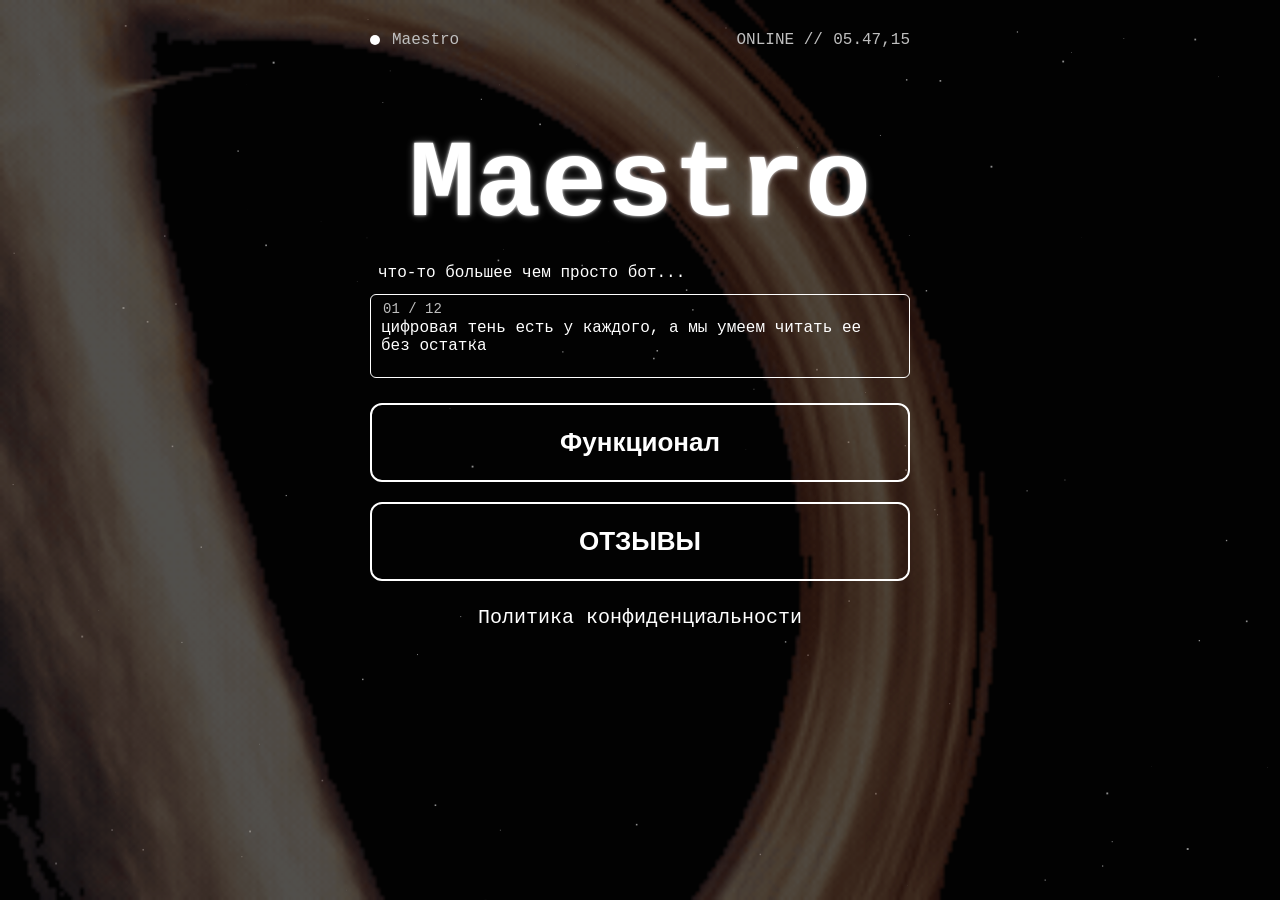
<file: index.html>
<!DOCTYPE html>
<html lang="ru">
<head>
<meta charset="UTF-8">
<meta name="viewport" content="width=device-width, initial-scale=1.0">
<title>Maestro</title>
<link rel="stylesheet" href="style.css">
</head>
<body class="fade-in">

<!-- Звёзды -->
<canvas id="stars"></canvas>

<!-- Анимированный фон APNG -->
<img src="animated_transparent_small.apng" class="full-apng" alt="animation">
<img src="animated_transparent_small.apng" class="full-apng" alt="animation">
<div class="bg-mask"></div>

<div class="app">

    <!-- Верхняя панель -->
    <div class="top-bar">
        <div class="left-box">
            <div class="dot"></div>
            <span class="mini-title">Maestro</span>
        </div>

        <div class="right-box">
            <span class="online">ONLINE //</span>
            <span id="time"></span>
        </div>
    </div>

    <!-- Большой заголовок -->
    <h1 class="main-title">Maestro</h1>

    <!-- Первый текст -->
    <p class="quote">что-то большее чем просто бот...</p>

    <!-- Второй текст — компактная рамка + надпись 01/12 слева -->
    <div class="shadow-block animate-frame">
        <p class="block-index">01 / 12</p>
        <p class="shadow-text">цифровая тень есть у каждого, а мы умеем читать ее без остатка</p>
    </div>

    <!-- Кнопки -->
    <div class="buttons">
        <button class="btn">Функционал</button>
        <button class="btn">ОТЗЫВЫ</button>
    </div>

    <!-- Переход на новую страницу -->
    <a class="privacy-link fade-link" href="privacy.html">Политика конфиденциальности</a>

</div>

<script src="script.js"></script>
</body>
</html>
</file>
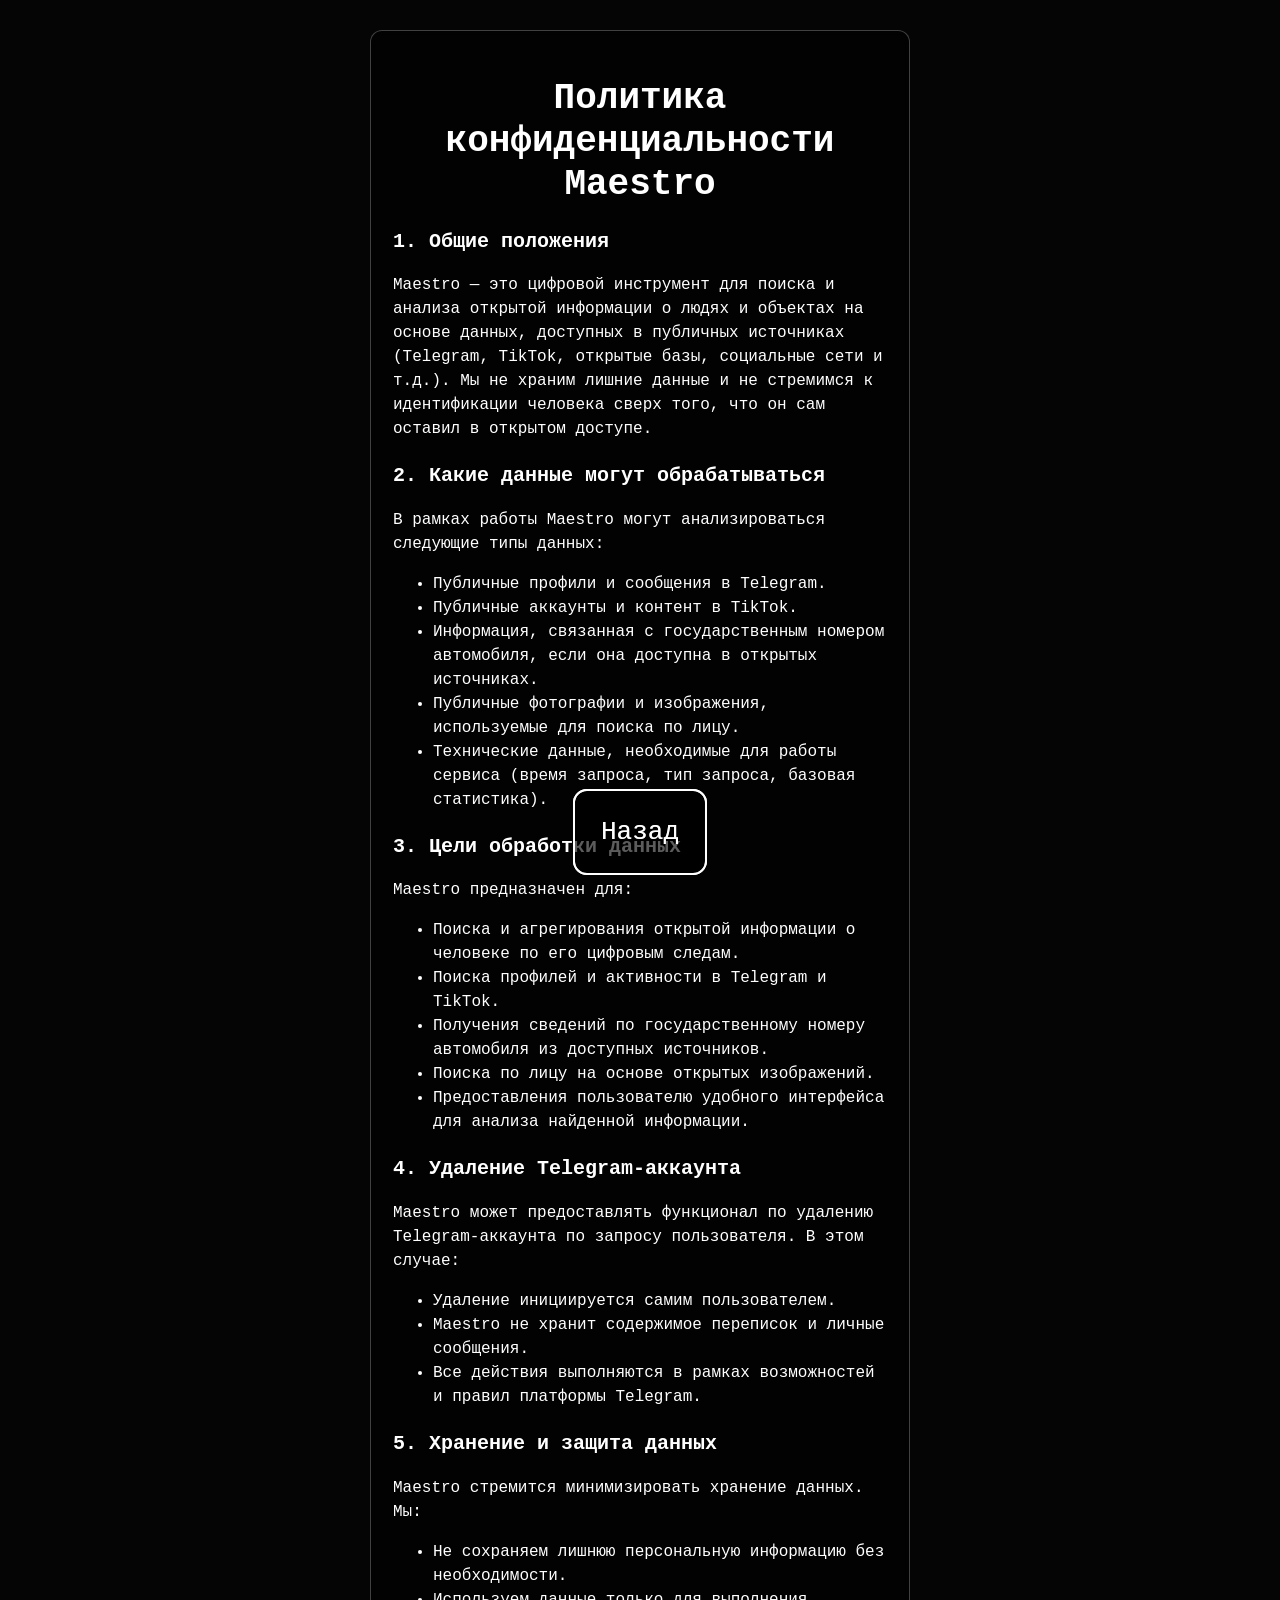
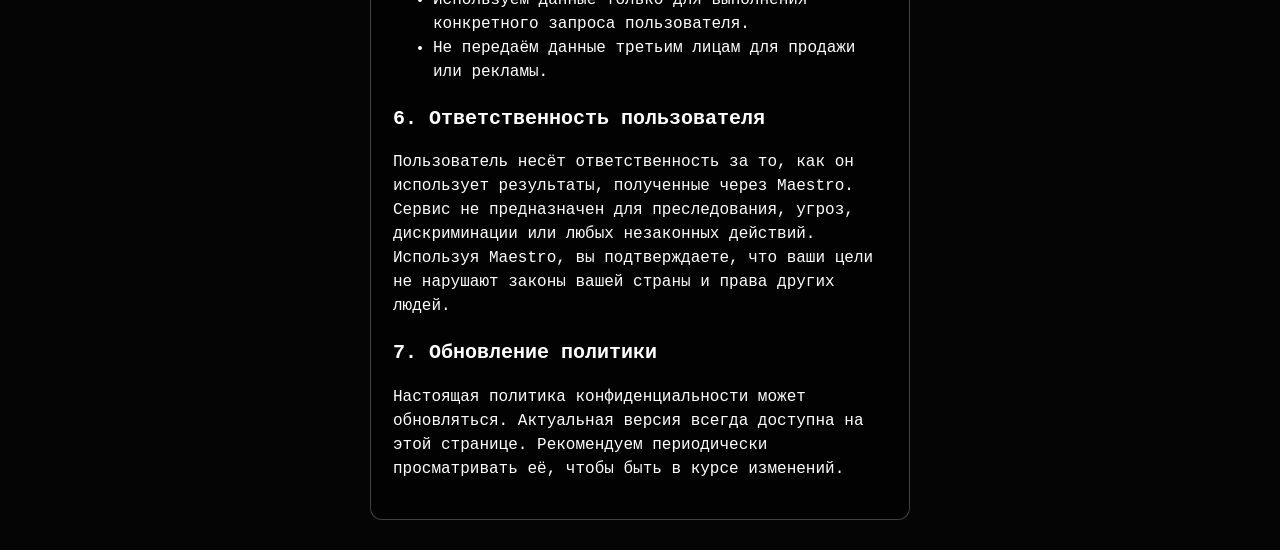
<file: privacy.html>
<!DOCTYPE html>
<html lang="ru">
<head>
<meta charset="UTF-8">
<meta name="viewport" content="width=device-width, initial-scale=1.0">
<title>Политика конфиденциальности</title>
<link rel="stylesheet" href="style.css">
</head>
<body class="fade-in">

<canvas id="stars"></canvas>

<div class="app">

    <div class="privacy-bg">
        <div class="privacy-block">
           <h1 class="privacy-title">Политика конфиденциальности Maestro</h1>

<div class="privacy-block">
    <h2 class="privacy-subtitle">1. Общие положения</h2>
    <p class="privacy-text">
        Maestro — это цифровой инструмент для поиска и анализа открытой информации о людях и объектах
        на основе данных, доступных в публичных источниках (Telegram, TikTok, открытые базы, социальные сети и т.д.).
        Мы не храним лишние данные и не стремимся к идентификации человека сверх того, что он сам оставил в открытом доступе.
    </p>

    <h2 class="privacy-subtitle">2. Какие данные могут обрабатываться</h2>
    <p class="privacy-text">
        В рамках работы Maestro могут анализироваться следующие типы данных:
    </p>
    <ul class="privacy-list">
        <li>Публичные профили и сообщения в Telegram.</li>
        <li>Публичные аккаунты и контент в TikTok.</li>
        <li>Информация, связанная с государственным номером автомобиля, если она доступна в открытых источниках.</li>
        <li>Публичные фотографии и изображения, используемые для поиска по лицу.</li>
        <li>Технические данные, необходимые для работы сервиса (время запроса, тип запроса, базовая статистика).</li>
    </ul>

    <h2 class="privacy-subtitle">3. Цели обработки данных</h2>
    <p class="privacy-text">
        Maestro предназначен для:
    </p>
    <ul class="privacy-list">
        <li>Поиска и агрегирования открытой информации о человеке по его цифровым следам.</li>
        <li>Поиска профилей и активности в Telegram и TikTok.</li>
        <li>Получения сведений по государственному номеру автомобиля из доступных источников.</li>
        <li>Поиска по лицу на основе открытых изображений.</li>
        <li>Предоставления пользователю удобного интерфейса для анализа найденной информации.</li>
    </ul>

    <h2 class="privacy-subtitle">4. Удаление Telegram-аккаунта</h2>
    <p class="privacy-text">
        Maestro может предоставлять функционал по удалению Telegram-аккаунта по запросу пользователя.
        В этом случае:
    </p>
    <ul class="privacy-list">
        <li>Удаление инициируется самим пользователем.</li>
        <li>Maestro не хранит содержимое переписок и личные сообщения.</li>
        <li>Все действия выполняются в рамках возможностей и правил платформы Telegram.</li>
    </ul>

    <h2 class="privacy-subtitle">5. Хранение и защита данных</h2>
    <p class="privacy-text">
        Maestro стремится минимизировать хранение данных. Мы:
    </p>
    <ul class="privacy-list">
        <li>Не сохраняем лишнюю персональную информацию без необходимости.</li>
        <li>Используем данные только для выполнения конкретного запроса пользователя.</li>
        <li>Не передаём данные третьим лицам для продажи или рекламы.</li>
    </ul>

    <h2 class="privacy-subtitle">6. Ответственность пользователя</h2>
    <p class="privacy-text">
        Пользователь несёт ответственность за то, как он использует результаты, полученные через Maestro.
        Сервис не предназначен для преследования, угроз, дискриминации или любых незаконных действий.
        Используя Maestro, вы подтверждаете, что ваши цели не нарушают законы вашей страны и права других людей.
    </p>

    <h2 class="privacy-subtitle">7. Обновление политики</h2>
    <p class="privacy-text">
        Настоящая политика конфиденциальности может обновляться. Актуальная версия всегда доступна на этой странице.
        Рекомендуем периодически просматривать её, чтобы быть в курсе изменений.
    </p>
</div>

        </div>
    </div>

</div>

<a class="back-btn-fixed fade-link" href="index.html">Назад</a>


<a class="back-btn-fixed fade-link" href="index.html">Назад</a>

<script src="script.js"></script>
</body>
</html>
</file>
<file: style.css>
:root {
  --bg-dark: #050505;
  --white: #ffffff;
  --gray: #bfbfbf;
}

/* Глобальная адаптация */
html {
  font-size: calc(12px + 0.4vw);
}

body {
  margin: 0;
  background: var(--bg-dark);
  font-family: 'Courier New', monospace;
  overflow-x: hidden;
  color: var(--white);
}

/* Фон APNG */
.full-apng {
  position: fixed;
  top: 0;
  left: 0;
  width: 100vw;
  height: 100vh;
  object-fit: cover;
  z-index: -2;
  opacity: 0.35;
  pointer-events: none;
}

/* Маска */
.bg-mask {
  position: fixed;
  top: 0;
  left: 0;
  width: 100vw;
  height: 100vh;
  background: rgba(0,0,0,0.45);
  z-index: -1;
}

/* Звёзды */
#stars {
  position: fixed;
  top: 0;
  left: 0;
  width: 100%;
  height: 100%;
  z-index: -3;
}

/* Контейнер — адаптивный */
.app {
  width: 100%;
  max-width: 600px;
  margin: auto;
  padding: clamp(10px, 4vw, 30px);
  box-sizing: border-box;
}

/* Верхняя панель */
.top-bar {
  display: flex;
  justify-content: space-between;
  margin-bottom: clamp(10px, 3vw, 20px);
}

.left-box {
  display: flex;
  align-items: center;
  gap: clamp(6px, 2vw, 12px);
}

.dot {
  width: clamp(6px, 2vw, 10px);
  height: clamp(6px, 2vw, 10px);
  background: var(--white);
  border-radius: 50%;
}

.mini-title,
.online,
#time {
  font-size: clamp(10px, 2.5vw, 16px);
  color: var(--gray);
}

/* Заголовок */
.main-title {
  text-align: center;
  font-size: clamp(40px, 12vw, 110px);
  margin-bottom: clamp(5px, 2vw, 15px);
  text-shadow: 0 0 3px var(--white), 0 0 8px rgba(255,255,255,0.4);
}

/* Первый текст */
.quote {
  text-align: left;
  font-size: clamp(10px, 2.5vw, 16px);
  margin-left: clamp(2px, 1vw, 8px);
  margin-bottom: clamp(5px, 2vw, 12px);
}

.shadow-block {
  border: 1px solid var(--white);
  padding: 6px 10px; /* компактные отступы */
  border-radius: 6px;
  display: inline-block; /* ← РАМКА ПО РАЗМЕРУ ТЕКСТА */
  margin-bottom: clamp(15px, 3vw, 25px);
  position: relative;
  max-width: 100%; /* чтобы не вылезало на маленьких экранах */
}


/* 01/12 */
.block-index {
  font-size: clamp(10px, 2.5vw, 14px);
  color: var(--gray);
  position: absolute;
  left: clamp(6px, 2vw, 12px);
  top: clamp(-8px, 1vw, -10px);
}

/* Текст в рамке */
.shadow-text {
  font-size: clamp(10px, 2.5vw, 16px);
  margin-top: clamp(12px, 2vw, 18px);
}

/* Кнопки — адаптивные */
.buttons {
  width: 100%;
  display: flex;
  flex-direction: column;
  gap: clamp(10px, 3vw, 20px);
}

.btn {
  width: 100%;
  max-width: 100%; /* кнопка никогда не выходит */
  padding: clamp(10px, 3vw, 22px);
  font-size: clamp(14px, 4vw, 26px);
  font-weight: bold;
  background: transparent;
  border: 2px solid var(--white);
  color: var(--white);
  border-radius: clamp(6px, 2vw, 12px);
  cursor: pointer;
  transition: 0.25s;
  box-sizing: border-box;
}

.btn:hover {
  background: rgba(255,255,255,0.15);
  box-shadow: 0 0 12px var(--white);
}

/* Политика */
.privacy-link {
  display: block;
  text-align: center;
  margin-top: clamp(15px, 3vw, 25px);
  font-size: clamp(14px, 3vw, 20px);
  color: var(--white);
  text-decoration: none;
  transition: 0.25s;
}

.privacy-link:hover {
  color: #4da6ff;
  text-shadow: 0 0 8px #4da6ff;
}

/* Страница политики */
.privacy-bg {
  background: rgba(0, 0, 0, 0.55);
  border: 1px solid rgba(255,255,255,0.25);
  padding: clamp(12px, 3vw, 22px);
  border-radius: 12px;
  backdrop-filter: blur(4px);
  width: 100%;
  box-sizing: border-box;
}

.privacy-title {
  text-align: center;
  font-size: clamp(22px, 7vw, 36px);
  margin-bottom: clamp(10px, 3vw, 20px);
  line-height: 1.2;
}

.privacy-block {
  font-size: clamp(12px, 3.5vw, 16px);
  line-height: 1.5;
  overflow-wrap: break-word;
}

.privacy-subtitle {
  font-size: clamp(14px, 4vw, 20px);
  margin-top: clamp(10px, 3vw, 20px);
}

.privacy-list li {
  font-size: clamp(12px, 3.5vw, 16px);
}

/* Кнопка назад */
.back-btn-fixed {
  position: fixed;
  bottom: clamp(10px, 3vw, 25px);
  left: 50%;
  transform: translateX(-50%);
  padding: clamp(12px, 3vw, 26px);
  border-radius: clamp(8px, 2vw, 14px);
  font-size: clamp(16px, 4vw, 26px);
  background: rgba(0,0,0,0.4);
  border: 2px solid var(--white);
  color: var(--white);
  text-decoration: none;
  transition: 0.25s;
}

.back-btn-fixed:hover {
  background: rgba(255,255,255,0.15);
  box-shadow: 0 0 12px var(--white);
}
</file>
